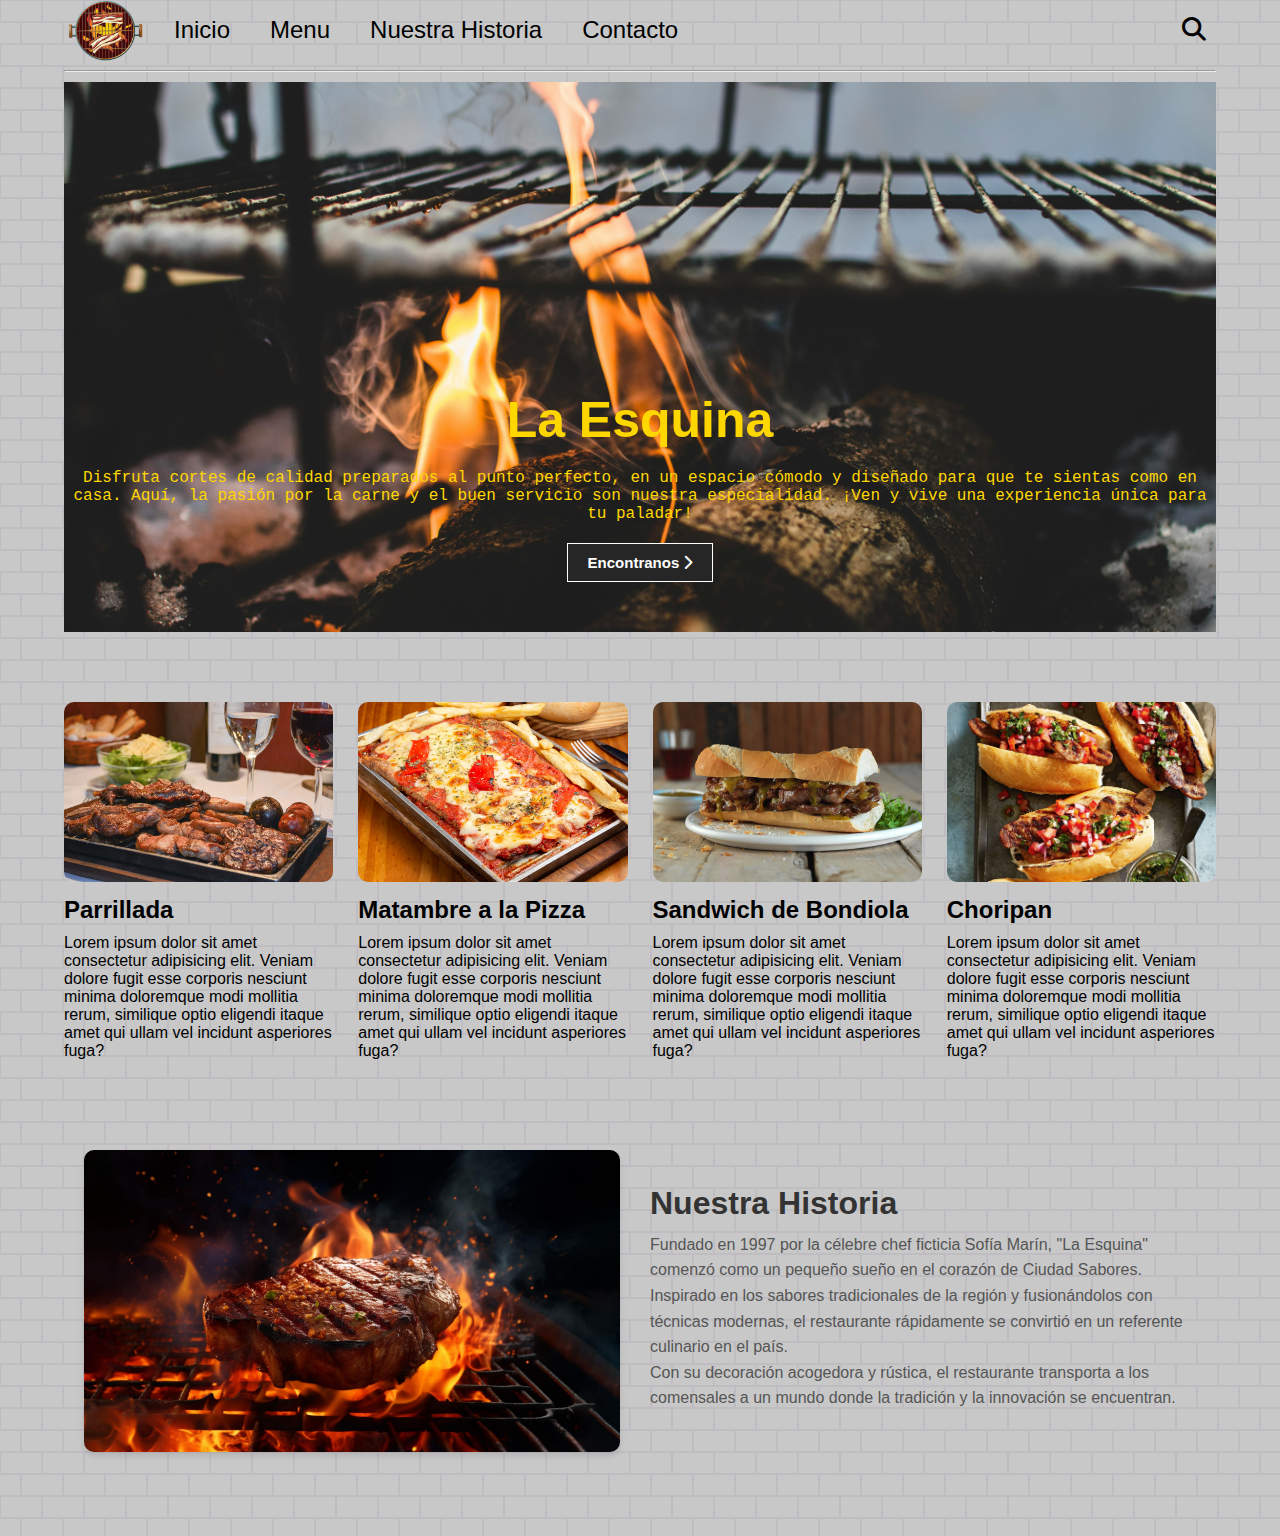
<file: index.html>
<!DOCTYPE html>
<html lang="en">
<head>
    <meta charset="UTF-8">
    <meta name="viewport" content="width=device-width, initial-scale=1.0">
    <title>Proyecto</title>
    <!-- FONT awesome -->
    <link rel="stylesheet" href="https://cdnjs.cloudflare.com/ajax/libs/font-awesome/6.7.2/css/all.min.css">
    <!-- Style css -->
    <link rel="stylesheet" href="styles.css">
</head>
<body>
    <div class="container">

        <!-- navegation -->

        <nav class="nav-main">

            <!-- marca/brand -->
            <img src="img/brandlogo.png" alt="Logo Parrilla"class="nav-brand">

            <!-- left nav -->
            <ul class="nav-menu">
                <li>
                    <a href="#">Inicio</a>
                </li>
                <li>
                    <a href="/menu.html">Menu</a>
                </li>
                <li>
                    <a href="#history">Nuestra Historia</a>
                </li>
                <li>
                    <a href="#">Contacto</a>
                </li>
            </ul>

            <!-- right nav -->
            <ul class="nav-menu-right">
                <li>
                    <a href="#">
                    <i class="fas fa-search"></i>
                    </a>
                </li>
            </ul>
        </nav>
        <hr>

        <!-- SHOWCASE -->
        <header class="showcase">
            <h1>La Esquina</h1>   
            <p>Disfruta cortes de calidad preparados al punto perfecto, en un espacio cómodo y diseñado para que te sientas como en casa. Aquí, la pasión por la carne y el buen servicio son nuestra especialidad. ¡Ven y vive una experiencia única para tu paladar!</p>  
            <a href="#" class="btn">
                Encontranos <i class="fas fa-chevron-right"></i>
            </a>
        </header>

        <!-- cards -->
        <div class="news-cards">
            <div>
              <img src="img/Parrillada-para-2-Personas.jpg" alt="parrillada para 2" />
              <h3>Parrillada</h3>
              <p>Lorem ipsum dolor sit amet consectetur adipisicing elit. Veniam dolore fugit esse corporis nesciunt minima
                doloremque modi mollitia rerum, similique optio eligendi itaque amet qui ullam vel incidunt asperiores fuga?
              </p>
              
            </div>
            <div>
              <img src="img/matambre-pizza.jpg" alt="matambre a la pizza" />
              <h3>Matambre a la Pizza</h3>
              <p>Lorem ipsum dolor sit amet consectetur adipisicing elit. Veniam dolore fugit esse corporis nesciunt minima
                doloremque modi mollitia rerum, similique optio eligendi itaque amet qui ullam vel incidunt asperiores fuga?
              </p>
              
            </div>
            <div>
              <img src="img/sandwich-de-bondiola-caramelizada-c.jpg" alt="sanguche de bondiola" />
              <h3>Sandwich de Bondiola</h3>
              <p>Lorem ipsum dolor sit amet consectetur adipisicing elit. Veniam dolore fugit esse corporis nesciunt minima
                doloremque modi mollitia rerum, similique optio eligendi itaque amet qui ullam vel incidunt asperiores fuga?
              </p>
              
            </div>
            <div>
              <img src="img/choripan.jpg" alt="choripan" />
              <h3>Choripan</h3>
              <p>Lorem ipsum dolor sit amet consectetur adipisicing elit. Veniam dolore fugit esse corporis nesciunt minima
                doloremque modi mollitia rerum, similique optio eligendi itaque amet qui ullam vel incidunt asperiores fuga?
              </p>
              
            </div>
        </div>
        
        <!-- about -->
        <section class="history" id="history">
            <div class="content">
                <div class="column1">
                    <img src="img/carneParrila.jpg" alt="Icon History">
                </div>
                <div class="column2">
                    <h2>Nuestra Historia</h2>
                    <p>Fundado en 1997 por la célebre chef ficticia Sofía Marín, "La Esquina" comenzó como un pequeño sueño en el corazón de Ciudad Sabores. Inspirado en los sabores tradicionales de la región y fusionándolos con técnicas modernas, el restaurante rápidamente se convirtió en un referente culinario en el país.
                    <br>Con su decoración acogedora y rústica, el restaurante transporta a los comensales a un mundo donde la tradición y la innovación se encuentran.</p>
                </div>
                
            </div>
        </section>

    </div>


</body>
</html>
</file>
<file: styles.css>
/* global */
* {
    box-sizing: border-box;
    margin: 0;
    padding: 0;
}

body {
    font-family: 'Franklin Gothic Medium', 'Arial Narrow', Arial, sans-serif;
    background-color: azure;
    /* Pattern form heroPatterns */
    background-color: #c8c8c8;
    background-image: url("data:image/svg+xml,%3Csvg width='42' height='44' viewBox='0 0 42 44' xmlns='http://www.w3.org/2000/svg'%3E%3Cg id='Page-1' fill='none' fill-rule='evenodd'%3E%3Cg id='brick-wall' fill='%239c92ac' fill-opacity='0.2'%3E%3Cpath d='M0 0h42v44H0V0zm1 1h40v20H1V1zM0 23h20v20H0V23zm22 0h20v20H22V23z'/%3E%3C/g%3E%3C/g%3E%3C/svg%3E");
    font-size: 16px;
}

a{
    color: black;
    text-decoration: none;
}

ul{
    list-style: none;

}

.container{
    width: 90%;
    margin:auto;
}

/* navigation */

.nav-main {
    font-size: 24px;
    display: flex;
    justify-content: space-between;
    align-items: center;
    height: 60px;
    padding: 20px 0;
}

.nav-brand {
    width: 80px;
}

/* navbar left */
.nav-main ul{
    display: flex;
    gap: 0px 20px;
}

.nav-main ul li {
    padding: 10px;
}

.nav-main ul li a {
    padding: 2x;
}

.nav-main ul li a:hover{
    border-bottom: 4px solid #000000;
}

.nav-main ul.nav-menu {
    flex: 1;
    margin-left: 20px;
}

hr {
    margin: 10px 0px;
}

/* showcase */
.showcase{
    width: 100%;
    height: 550px;
    background:url("img/showcase.jpg")no-repeat center center/cover;
    display: flex;
    flex-direction: column;
    align-items: center;
    text-align: center;
    justify-content: flex-end;
    padding-bottom: 50px;
    margin-bottom: 20px;
    color: gold;
}

.showcase h1 {
    font-size: 50px;
}
.showcase h1, .showcase p {
    margin-top: 20px;
}
.showcase p {
    font-family: 'Courier New', Courier, monospace;
}
.btn {
    cursor: pointer;
    display: inline-block;
    border: 0;
    font-weight: bold;
    padding: 10px 20px;
    background: #262626;
    color: #fff;
    font-size: 15px;
    border: 1px solid #fff;
}
  
.btn:hover {
    opacity: 0.9;
}
.showcase .btn {
    margin-top: 20px;
}

/* news-cards */
.news-cards{
    display: grid;
    grid-template-columns: repeat(4,1fr);
    gap: 25px;
    margin: 70px 0px;
    
}

.news-cards img {
    width: 100%;
    height: 180px;
    border-radius: 10px;
}

.news-cards h3 {
    font-size: 24px;
    margin: 10px 0px;
}

.news-cards div:hover {
    padding: 5px 0px;
    opacity: 0.9;
}

.history {
    display: flex; /* Configura un contenedor flex */
    align-items: center; /* Alinea verticalmente el contenido */
    padding: 20px; /* Añade espacio interno */
    gap: 20px; /* Espacio entre columnas */
    margin-top: 60px;
}

.history .content {
    display: flex; /* Organiza las columnas en un contenedor flexible */
    flex-wrap: wrap; /* Asegura que se ajuste en pantallas más pequeñas */
    justify-content: space-between; /* Espacio entre columnas */
    width: 100%; /* Asegura que ocupe todo el espacio del contenedor */
    padding-bottom: 60px;
    gap: 20px;
}

.history .column1,
.history .column2 {
    flex: 1; /* Ambas columnas toman igual espacio si es posible */
    min-width: 300px; /* Define un ancho mínimo para evitar que se reduzcan demasiado */
    
}

.history .column1 img {
    width: 100%; /* La imagen ocupa todo el ancho disponible en su columna */
    
    border-radius: 10px; /* Bordes redondeados para estilo */
    box-shadow: 0 4px 6px rgba(0, 0, 0, 0.1); /* Sombra para darle relieve */
}

.history .column2 {
    margin-top: -10px;
    display: flex; /* Habilita flexbox */
    flex-direction: column; /* Alinea el texto verticalmente */
    justify-content: center; /* Centra el texto en la columna */
    padding: 10px; /* Espaciado interno */
}

.history h2 {
    font-size: 2rem; /* Tamaño del título */
    margin-bottom: 10px; /* Espacio debajo del título */
    color: #333; /* Color del título */
}

.history p {
    font-size: 1rem; /* Tamaño del texto */
    line-height: 1.6; /* Espaciado entre líneas */
    color: #555; /* Color del texto */
}
</file>
